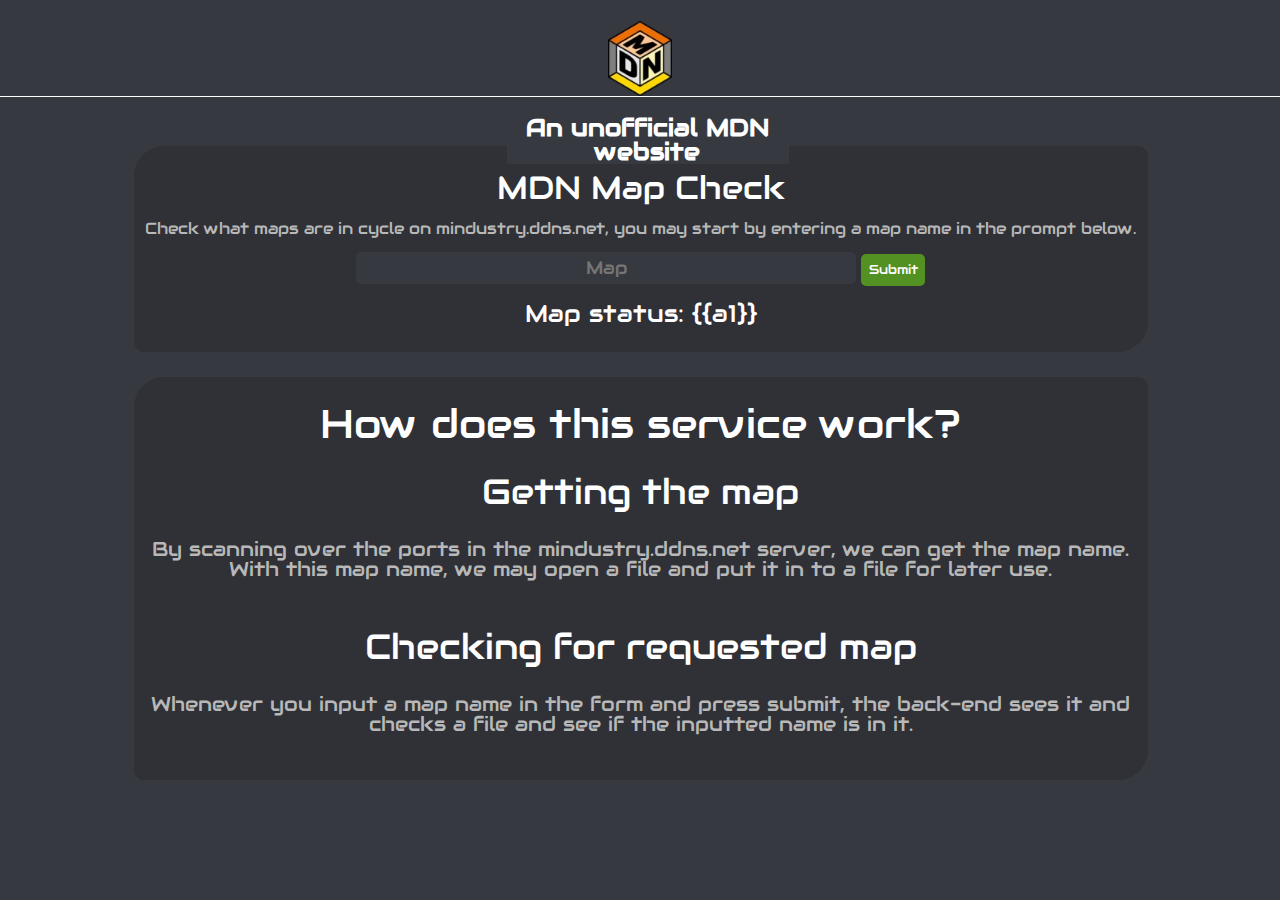
<file: templates/index.html>
<html>
    <head>
        <title>MDN Map Check</title>
        <link rel="stylesheet" href="..\static\index.css">
        <link rel="icon" href="..\static\icon.png">
        <meta content="MDN Map Check" property="og:title" />
        <meta content="Check for a map on mindustry.ddns.net" property="og:description" />
        <meta content="https://mindustrymapchecker.ddns.net/" property="og:url" />
        <meta content="https://embed.com/embedimage.png" property="og:image" />
        <meta content="#e17109" data-react-helmet="true" name="theme-color" />
    </head>
    <body>
        <div id="main">
            <div id="line"></div>
            <div id="image_div"><img src="..\static\icon.png" alt="MDN Logo" id="mdnLogo" height="75px"> <br></div> <h2 id="stuff">An unofficial MDN website</h2>
            <div id="spacer_sec"></div><div id="spacer_sec"></div>
            <div id="main_body">
                <div id="title">MDN Map Check</div>
                <p id="sub">Check what maps are in cycle on mindustry.ddns.net, you may start by entering a map name in the prompt below.</p>
                <div id="form_div">
                    <form method="POST">
                        <input name="text" id="text_input" placeholder="Map">
                        <input type="submit" id="submit_input">
                    </form>
                    <div id="title3">Map status: {{a1}}</div>
                </div>
            </div>
            <div id="spacer_sec"></div>
            <div id="sec_body">
                <div id="title">How does this service work?</div>
                <div id="title2">Getting the map</div>
                <p id="sub">By scanning over the ports in the mindustry.ddns.net server, we can get the map name. With this map name, we may open a file and put it in to a file for later use.</p>
                <div id="title2">Checking for requested map</div>
                <p id="sub">Whenever you input a map name in the form and press submit, the back-end sees it and checks a file and see if the inputted name is in it.</p>
            </div>
        </div>
    </body>
</html>
</file>
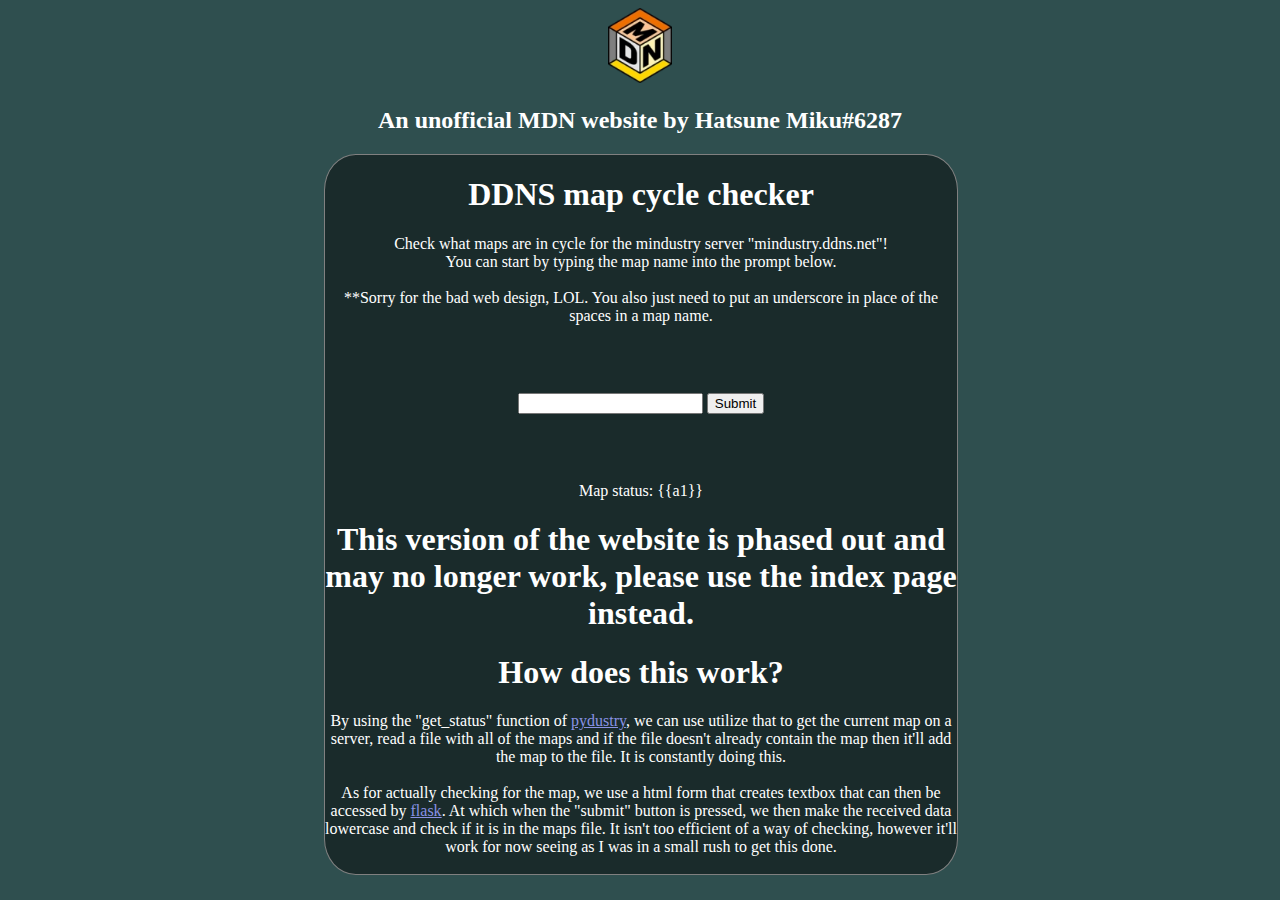
<file: templates/old_index.html>
<!DOCTYPE html>

<html>
    <head>
        <title>DDNS Map Cycle</title>
        <link rel="stylesheet" href="..\static\old_index.css">
        <link rel="icon" href="..\static\icon.png">
    </head>
    <body>
        <img src="..\static\icon.png" alt="MDN Logo" id="mdnLogo" height="75px"> <br> <h2>An unofficial MDN website by Hatsune Miku#6287 </h2>
        <div id="main2">
            <div id="main">
                <h1>DDNS map cycle checker</h1>
                Check what maps are in cycle for the mindustry server "mindustry.ddns.net"!
                <br>You can start by typing the map name into the prompt below.<br><br>**Sorry for the bad web design, LOL.
                 You also just need to put an underscore in place of the spaces in a map name. <br><br>
            </div>
            <form method="POST">
                <input name="text">
                <input type="submit">
            </form><br>
            <div id="additional">
                Map status: {{a1}}
            </div>
            <h1>This version of the website is phased out and may no longer work, please use the index page instead.</h1>
            <h1>How does this work?</h1>
            By using the "get_status" function of <a href="https://github.com/VozdyxDev/pydustry" id ="link">pydustry</a>, we can use utilize that to get the current map on a server, read a file with all 
            of the maps and if the file doesn't already contain the map then it'll add the map to the file. It is constantly doing this.<br><br>
            As for actually checking for the map, we use a html form that creates textbox that can then be accessed by <a href="https://github.com/pallets/flask" id="link">flask</a>. At which 
            when the "submit" button is pressed, we then make the received data lowercase and check if it is in the maps file. It isn't too efficient of a way of checking, however it'll work for now 
            seeing as I was in a small rush to get this done.<br><br>
        </div>
    </body>
</html>
</file>
